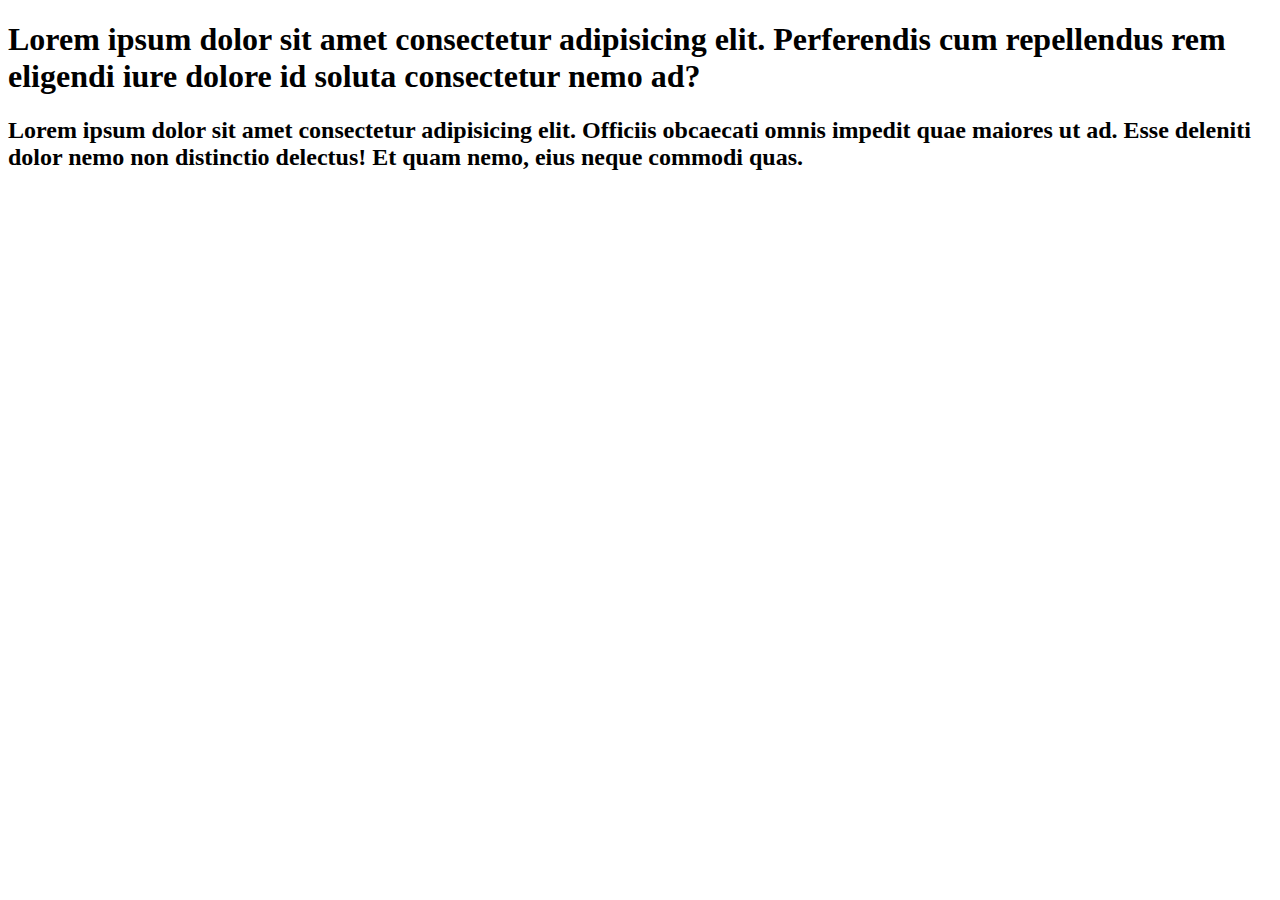
<file: index.html>
<!DOCTYPE html>
<html lang="en">
<head>
    <meta charset="UTF-8">
    <meta name="viewport" content="width=<device-width>, initial-scale=1.0">
    <title>Document</title>
</head>
<body>
    <h1>Lorem ipsum dolor sit amet consectetur adipisicing elit. Perferendis cum repellendus rem eligendi iure dolore id soluta consectetur nemo ad?</h1>
    <h2>Lorem ipsum dolor sit amet consectetur adipisicing elit. Officiis obcaecati omnis impedit quae maiores ut ad. Esse deleniti dolor nemo non distinctio delectus! Et quam nemo, eius neque commodi quas.</h2>
</body>
</html>
</file>
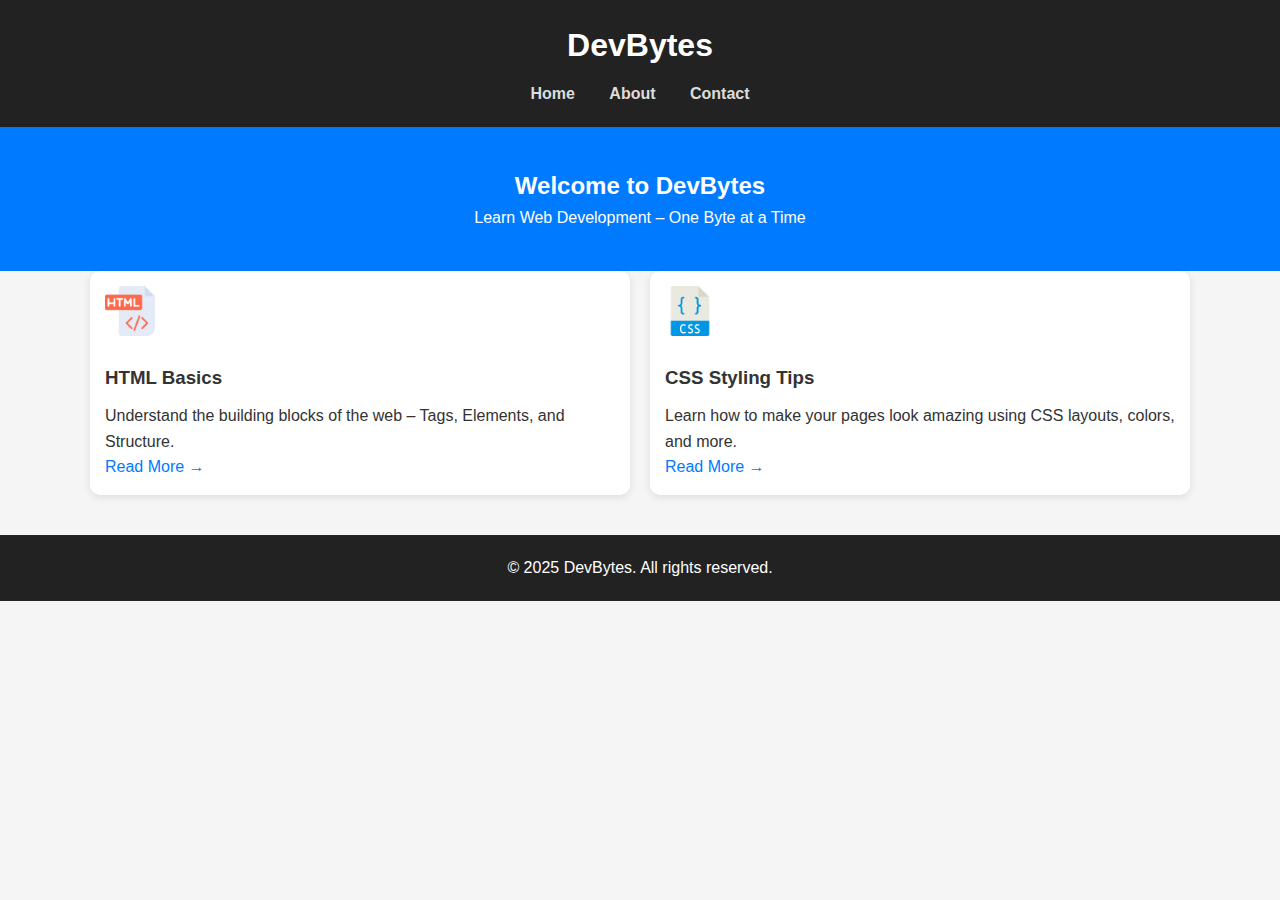
<file: DevBytesBlog/index.html>
<!DOCTYPE html>
<html lang="en">
<head>
  <meta charset="UTF-8" />
  <meta name="viewport" content="width=device-width, initial-scale=1.0" />
  <title>DevBytes Blog</title>
  <link rel="stylesheet" href="style.css" />
</head>
<body>
  <header>
    <div class="container">
      <h1>DevBytes</h1>
      <nav>
        <a href="index.html">Home</a>
        <a href="about.html">About</a>
        <a href="contact.html">Contact</a>
      </nav>
    </div>
  </header>

  <section class="hero">
    <h2>Welcome to DevBytes</h2>
    <p>Learn Web Development – One Byte at a Time</p>
  </section>

  <main class="container">
    <section class="blog-grid">
      <div class="blog-card">
        <img style="width: 50px; height: 50px;" src="html.png" alt="HTML Basics">
        <h3>HTML Basics</h3>
        <p>Understand the building blocks of the web – Tags, Elements, and Structure.</p>
        <a href="html-basics.html">Read More →</a>
      </div>
      <div class="blog-card">
        <img style="width: 50px; height: 50px;" src="css.png" alt="CSS Styling">
        <h3>CSS Styling Tips</h3>
        <p>Learn how to make your pages look amazing using CSS layouts, colors, and more.</p>
        <a href="css-basic.html">Read More →</a>
      </div>
    </section>
  </main>

  <footer>
    <p>© 2025 DevBytes. All rights reserved.</p>
  </footer>
</body>
</html>
</file>
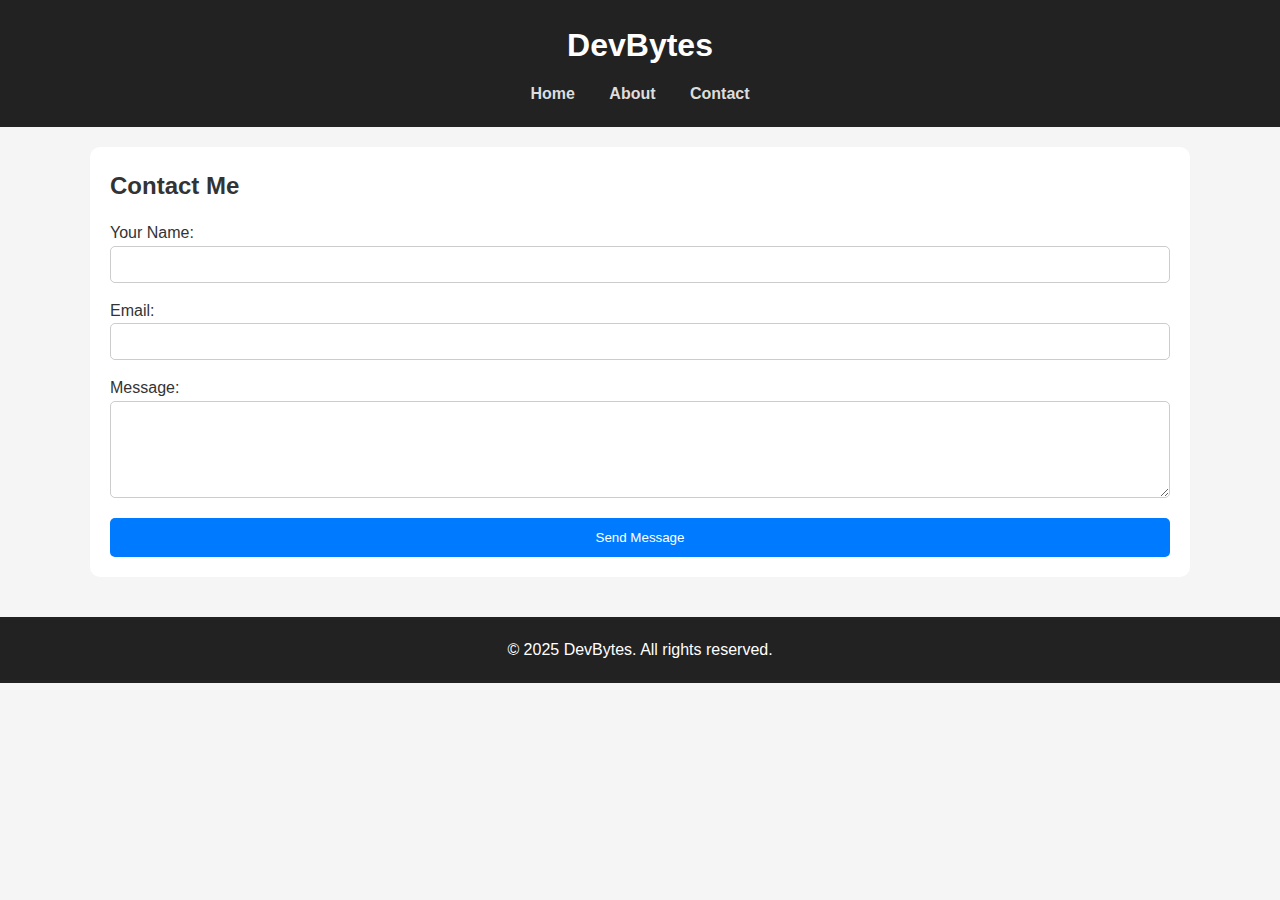
<file: contact.html>
<!DOCTYPE html>
<html lang="en">
<head>
  <meta charset="UTF-8" />
  <meta name="viewport" content="width=device-width, initial-scale=1.0"/>
  <title>Contact - DevBytes</title>
  <link rel="stylesheet" href="style.css" />
</head>
<body>
  <header>
    <div class="container">
      <h1>DevBytes</h1>
      <nav>
        <a href="index.html">Home</a>
        <a href="about.html">About</a>
        <a href="contact.html">Contact</a>
      </nav>
    </div>
  </header>

  <main class="container contact">
    <h2>Contact Me</h2>
    <form>
      <label for="name">Your Name:</label>
      <input type="text" id="name" required />

      <label for="email">Email:</label>
      <input type="email" id="email" required />

      <label for="message">Message:</label>
      <textarea id="message" rows="5" required></textarea>

      <button type="submit">Send Message</button>
    </form>
  </main>

  <footer>
    <p>© 2025 DevBytes. All rights reserved.</p>
  </footer>
</body>
</html>
</file>
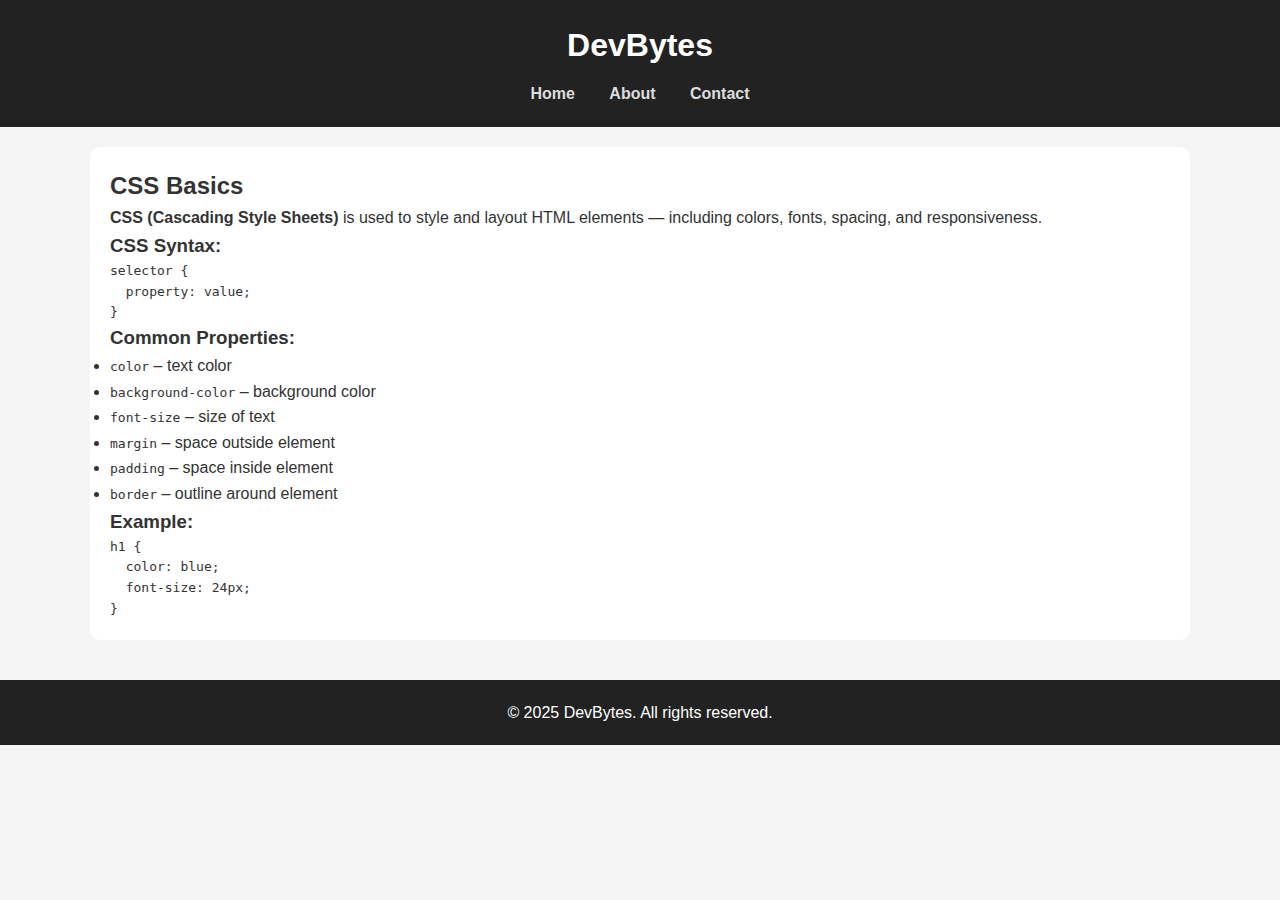
<file: css-basic.html>
<!DOCTYPE html>
<html lang="en">
<head>
  <meta charset="UTF-8" />
  <meta name="viewport" content="width=device-width, initial-scale=1" />
  <title>CSS Basics - DevBytes</title>
  <link rel="stylesheet" href="style.css" />
</head>
<body>
  <header>
    <div class="container">
      <h1>DevBytes</h1>
      <nav>
        <a href="index.html">Home</a>
        <a href="about.html">About</a>
        <a href="contact.html">Contact</a>
      </nav>
    </div>
  </header>

  <main class="container about">
    <h2>CSS Basics</h2>
    <p><strong>CSS (Cascading Style Sheets)</strong> is used to style and layout HTML elements — including colors, fonts, spacing, and responsiveness.</p>

    <h3>CSS Syntax:</h3>
    <pre><code>selector {
  property: value;
}</code></pre>

    <h3>Common Properties:</h3>
    <ul>
      <li><code>color</code> – text color</li>
      <li><code>background-color</code> – background color</li>
      <li><code>font-size</code> – size of text</li>
      <li><code>margin</code> – space outside element</li>
      <li><code>padding</code> – space inside element</li>
      <li><code>border</code> – outline around element</li>
    </ul>

    <h3>Example:</h3>
    <pre><code>h1 {
  color: blue;
  font-size: 24px;
}</code></pre>
  </main>

  <footer>
    <p>© 2025 DevBytes. All rights reserved.</p>
  </footer>
</body>
</html>
</file>
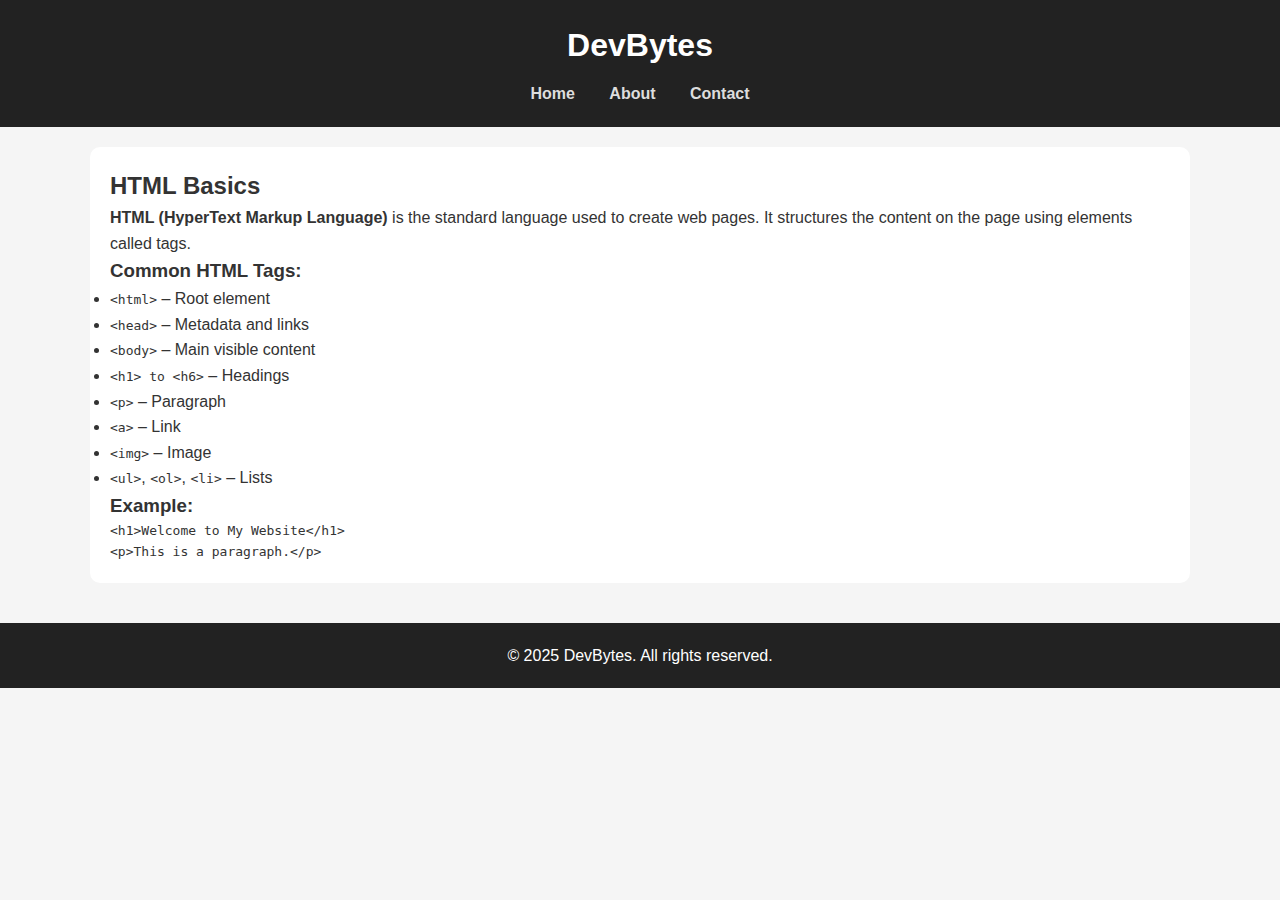
<file: html-basics.html>
<!DOCTYPE html>
<html lang="en">
<head>
  <meta charset="UTF-8">
  <meta name="viewport" content="width=device-width, initial-scale=1">
  <title>HTML Basics - DevBytes</title>
  <link rel="stylesheet" href="style.css" />
</head>
<body>
  <header>
    <div class="container">
      <h1>DevBytes</h1>
      <nav>
        <a href="index.html">Home</a>
        <a href="about.html">About</a>
        <a href="contact.html">Contact</a>
      </nav>
    </div>
  </header>

  <main class="container about">
    <h2>HTML Basics</h2>
    <p><strong>HTML (HyperText Markup Language)</strong> is the standard language used to create web pages. It structures the content on the page using elements called tags.</p>

    <h3>Common HTML Tags:</h3>
    <ul>
      <li><code>&lt;html&gt;</code> – Root element</li>
      <li><code>&lt;head&gt;</code> – Metadata and links</li>
      <li><code>&lt;body&gt;</code> – Main visible content</li>
      <li><code>&lt;h1&gt; to &lt;h6&gt;</code> – Headings</li>
      <li><code>&lt;p&gt;</code> – Paragraph</li>
      <li><code>&lt;a&gt;</code> – Link</li>
      <li><code>&lt;img&gt;</code> – Image</li>
      <li><code>&lt;ul&gt;</code>, <code>&lt;ol&gt;</code>, <code>&lt;li&gt;</code> – Lists</li>
    </ul>

    <h3>Example:</h3>
    <pre><code>&lt;h1&gt;Welcome to My Website&lt;/h1&gt;
&lt;p&gt;This is a paragraph.&lt;/p&gt;</code></pre>
  </main>

  <footer>
    <p>© 2025 DevBytes. All rights reserved.</p>
  </footer>
</body>
</html>
</file>
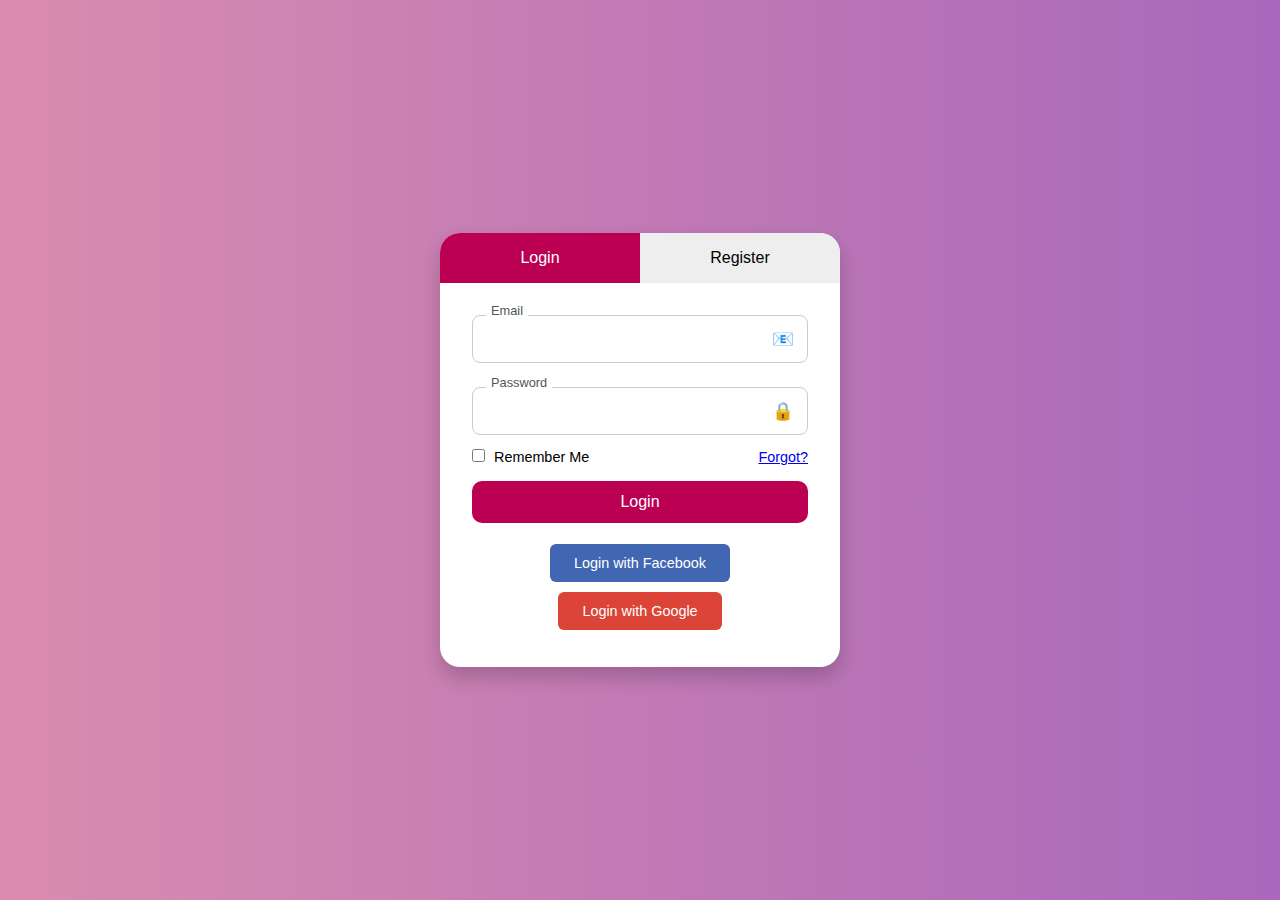
<file: loginpage.html>
<!DOCTYPE html>
<html lang="en">
<head>
  <meta charset="UTF-8">
  <title>Advanced Login & Registration Form</title>
  <meta name="viewport" content="width=device-width, initial-scale=1">
  <style>
    * {
      box-sizing: border-box;
      margin: 0;
      padding: 0;
      font-family: 'Segoe UI', sans-serif;
    }
    body {
      background: linear-gradient(to right, #da8caf, #a968bb);
      height: 100vh;
      display: flex;
      align-items: center;
      justify-content: center;
    }
    .wrapper {
      width: 400px;
      background: #fff;
      border-radius: 20px;
      box-shadow: 0 10px 20px rgba(0,0,0,0.2);
      overflow: hidden;
    }
    .tabs {
      display: flex;
      cursor: pointer;
    }
    .tabs label {
      width: 50%;
      text-align: center;
      padding: 1rem;
      background: #eee;
      transition: background 0.3s;
    }
    #tab-login:checked ~ .tabs label[for="tab-login"],
    #tab-register:checked ~ .tabs label[for="tab-register"] {
      background: #bb0054;
      color: white;
    }
    input[type="radio"] {
      display: none;
    }
    .form-container {
      padding: 2rem;
    }
    form {
      display: none;
      flex-direction: column;
    }
    #tab-login:checked ~ .form-container .login-form,
    #tab-register:checked ~ .form-container .register-form {
      display: flex;
    }
    .form-group {
      position: relative;
      margin-bottom: 1.5rem;
    }
    .form-group input {
      width: 100%;
      padding: 14px 40px 14px 14px;
      border: 1px solid #ccc;
      border-radius: 8px;
      font-size: 1rem;
    }
    .form-group label {
      position: absolute;
      top: -12px;
      left: 14px;
      background: #fff;
      padding: 0 5px;
      font-size: 0.8rem;
      color: #555;
    }
    .form-group .icon {
      position: absolute;
      right: 14px;
      top: 50%;
      transform: translateY(-50%);
      font-size: 1.1rem;
      color: #999;
    }
    .form-actions {
      display: flex;
      justify-content: space-between;
      align-items: center;
      margin-top: -10px;
      margin-bottom: 1rem;
      font-size: 0.9rem;
    }
    .form-actions input[type="checkbox"] {
      margin-right: 5px;
    }
    button {
      background: #bb0054;
      color: white;
      padding: 12px;
      border: none;
      border-radius: 10px;
      font-size: 1rem;
      cursor: pointer;
      transition: background 0.3s ease;
    }
    button:hover {
      background: #7c3aed;
    }
    .social-login {
      text-align: center;
      margin-top: 1rem;
    }
    .social-login button {
      background: #4267B2;
      margin: 0.3rem;
      padding: 0.7rem 1.5rem;
      border-radius: 6px;
      font-size: 0.9rem;
    }
    .social-login button.google {
      background: #DB4437;
    }
    .tooltip {
      position: relative;
      cursor: help;
    }
    .tooltip:hover::after {
      content: attr(data-tooltip);
      position: absolute;
      top: -25px;
      left: 0;
      background: #333;
      color: #fff;
      font-size: 0.8rem;
      padding: 4px 8px;
      border-radius: 4px;
      white-space: nowrap;
    }
    .error-message {
      color: red;
      font-size: 0.8rem;
      margin-top: -10px;
      margin-bottom: 10px;
      display: none;
    }
    @media (max-width: 450px) {
      .wrapper {
        width: 90%;
      }
    }
  </style>
</head>
<body>

  <div class="wrapper">
    <input type="radio" name="tab" id="tab-login" checked>
    <input type="radio" name="tab" id="tab-register">
    <div class="tabs">
      <label for="tab-login">Login</label>
      <label for="tab-register">Register</label>
    </div>
    <div class="form-container">
      <!-- Login Form -->
      <form class="login-form">
        <div class="form-group">
          <input type="email" required>
          <label>Email</label>
          <span class="icon">📧</span>
        </div>
        <div class="form-group">
          <input type="password" required>
          <label>Password</label>
          <span class="icon">🔒</span>
        </div>
        <div class="form-actions">
          <label><input type="checkbox"> Remember Me</label>
          <a href="#" class="tooltip" data-tooltip="We'll help you recover it.">Forgot?</a>
        </div>
        <div class="error-message">Invalid login credentials</div>
        <button type="submit">Login</button>
        <div class="social-login">
          <button>Login with Facebook</button>
          <button class="google">Login with Google</button>
        </div>
      </form>
      <!-- Register Form -->
      <form class="register-form">
        <div class="form-group">
          <input type="text" required>
          <label>Full Name</label>
          <span class="icon">👤</span>
        </div>
        <div class="form-group">
          <input type="email" required>
          <label>Email</label>
          <span class="icon">📧</span>
        </div>
        <div class="form-group">
          <input type="password" required>
          <label>Password</label>
          <span class="icon">🔒</span>
        </div>
        <div class="form-actions">
          <label><input type="checkbox" required> I agree to the Terms</label>
        </div>
        <div class="error-message">Please fill all fields correctly</div>
        <button type="submit">Register</button>
        <div class="social-login">
          <button>Register with Facebook</button>
          <button class="google">Register with Google</button>
        </div>
      </form>
    </div>
  </div>
</body>
</html>
</file>
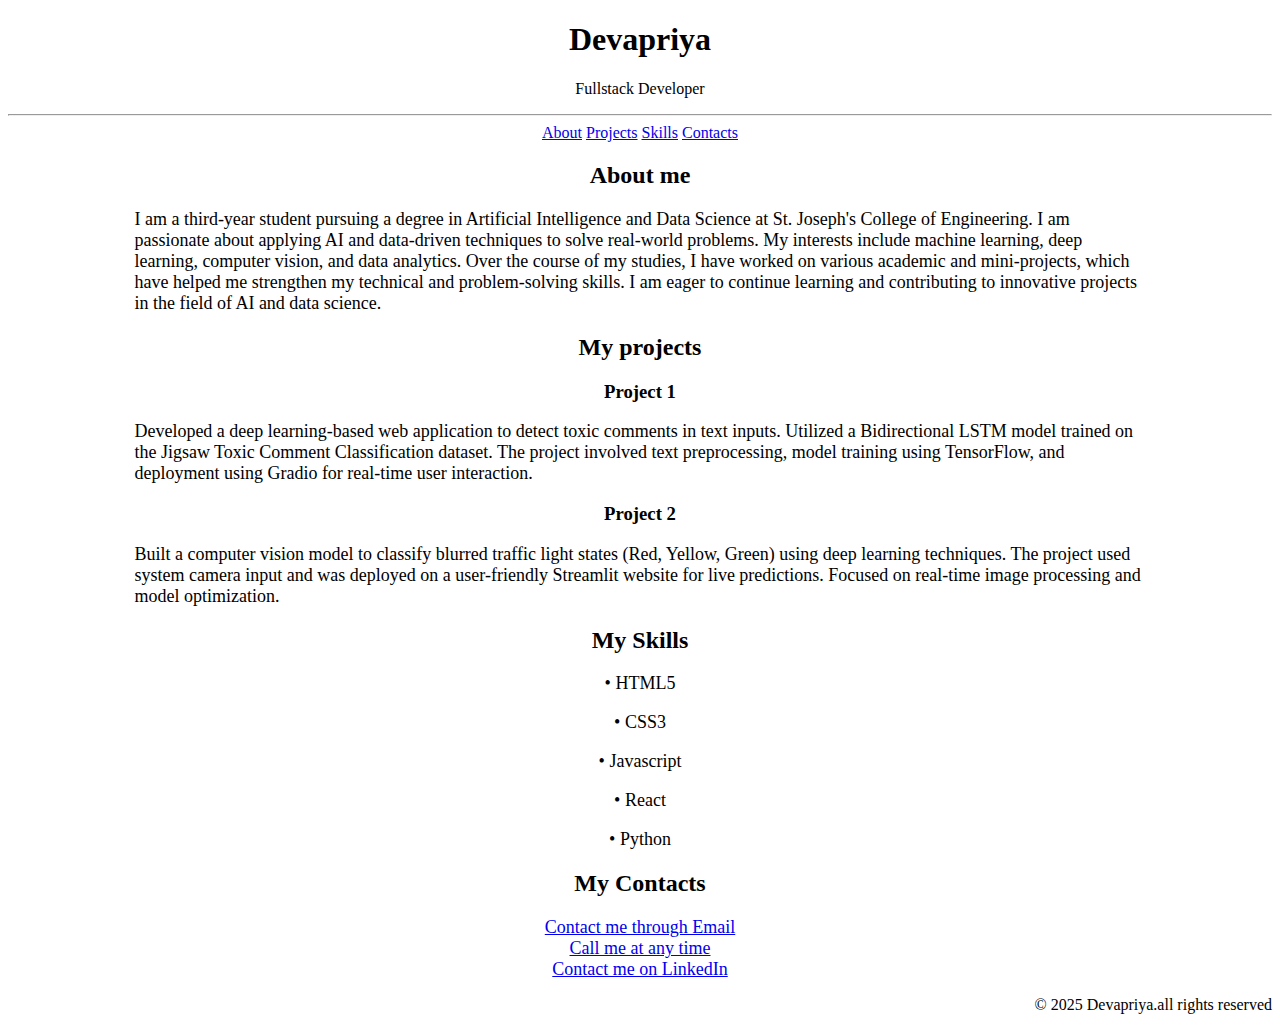
<file: myportfolio.html>
<!DOCTYPE html>
<html lang="en">
<head>
    <meta charset="UTF-8">
    <meta name="viewport" content="width=<device-width>, initial-scale=1.0">
    <title>My Portfolio</title>
</head>
<body>
    <center>
        <header>
            <h1>Devapriya</h1>
            <p>Fullstack Developer</p><hr>
            <nav>
                <a href="#about">About</a>
                <a href="#projects">Projects</a>
                <a href="#skills">Skills</a>
                <a href="#contacts">Contacts</a>
            </nav>
        </header>
    </center>
    <section id="about">
        <h2 align="center">About me</h2>
        <font size="4">
            <p style="width:80%; margin:auto;">
                I am a third-year student pursuing a degree in Artificial Intelligence and Data Science at St. Joseph's College of Engineering. I am passionate about applying AI and data-driven techniques to solve real-world problems. My interests include machine learning, deep learning, computer vision, and data analytics. Over the course of my studies, I have worked on various academic and mini-projects, which have helped me strengthen my technical and problem-solving skills. I am eager to continue learning and contributing to innovative projects in the field of AI and data science.
            </p> 
        </font>  
    </section>
    <section id="projects">
        <h2 align="center">My projects</h2>
        <article>
            <h3 align="center">Project 1</h3>
            <font size="4">
                <p style="width:80%; margin:auto;">
                    Developed a deep learning-based web application to detect toxic comments in text inputs. Utilized a Bidirectional LSTM model trained on the Jigsaw Toxic Comment Classification dataset. The project involved text preprocessing, model training using TensorFlow, and deployment using Gradio for real-time user interaction.
                </p>
            </font>
        </article>
        <article>
            <h3 align="center">Project 2</h3>
            <font size="4">
                <p style="width:80%; margin:auto;">
                    Built a computer vision model to classify blurred traffic light states (Red, Yellow, Green) using deep learning techniques. The project used system camera input and was deployed on a user-friendly Streamlit website for live predictions. Focused on real-time image processing and model optimization.
                </p>
            </font>
        </article>
    </section>
    <section id="skills">
        <h2 align="center">My Skills</h2>
        <font size="4">
            <p align="center">• HTML5</p>
            <p align="center">• CSS3</p>
            <p align="center">• Javascript</p>
            <p align="center">• React</p>
            <p align="center">• Python</p>
        </font>
    </section>    
    <section id="contacts"align="center">
        <h2>My Contacts</h2>
        <font size="4">
            <p style="width:80%; margin:auto;">
                <a href="mailto:devajanu02@gmail.com">Contact me through Email</a><br>
                <a href="tel:8072335028">Call me at any time</a><br>
                <a href="https://www.linkedin.com/in/devapriya-r-r-042679265/">Contact me on LinkedIn</a>
            </p>
        </font>
    </section>
    <footer align="right">
        <p>&copy; 2025 Devapriya.all rights reserved</p>
    </footer>
</body>
</html>
</file>
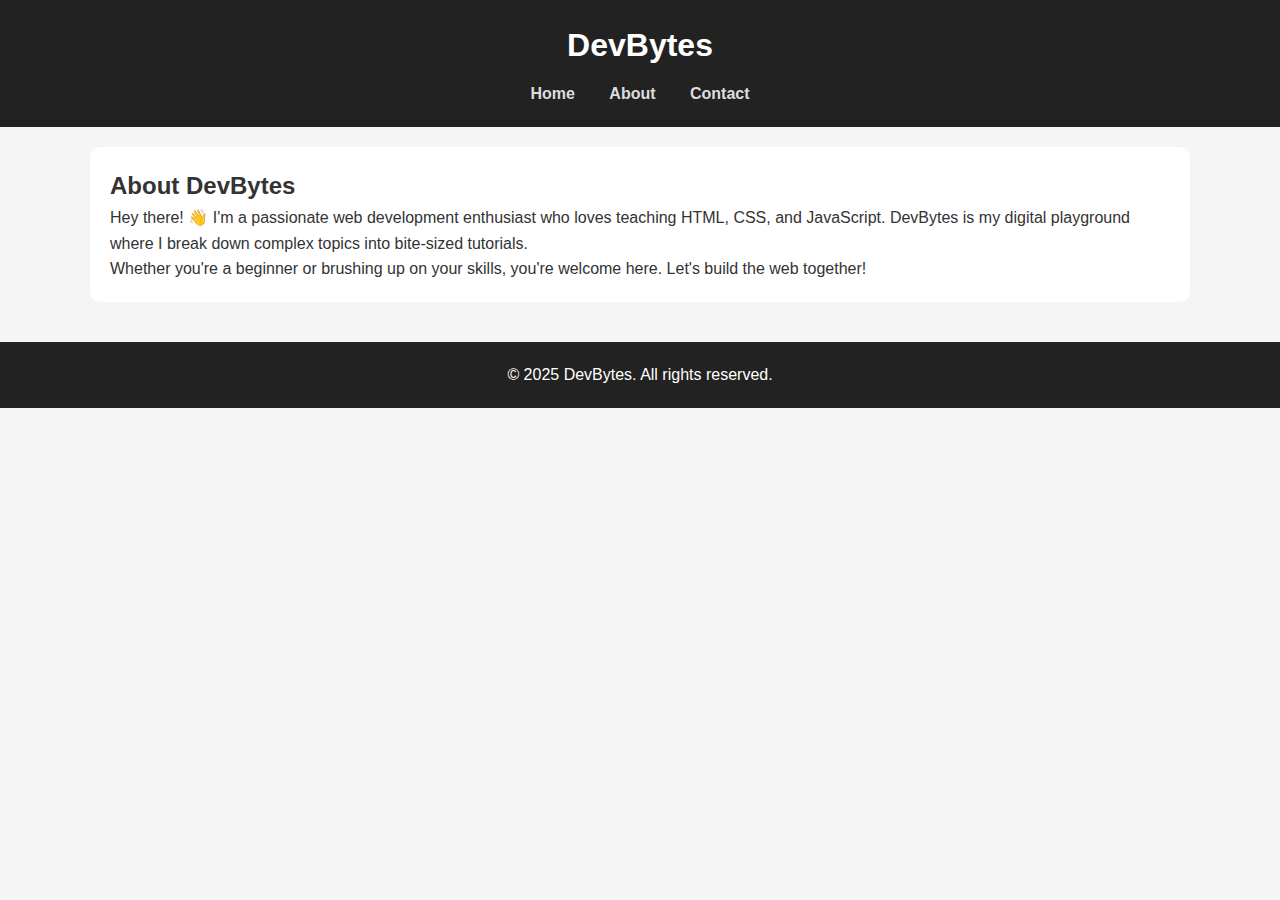
<file: DevBytesBlog/about.html>
<!DOCTYPE html>
<html lang="en">
<head>
  <meta charset="UTF-8" />
  <meta name="viewport" content="width=device-width, initial-scale=1.0"/>
  <title>About - DevBytes</title>
  <link rel="stylesheet" href="style.css" />
</head>
<body>
  <header>
    <div class="container">
      <h1>DevBytes</h1>
      <nav>
        <a href="index.html">Home</a>
        <a href="about.html">About</a>
        <a href="contact.html">Contact</a>
      </nav>
    </div>
  </header>

  <main class="container about">
    <h2>About DevBytes</h2>
    <p>Hey there! 👋 I'm a passionate web development enthusiast who loves teaching HTML, CSS, and JavaScript. DevBytes is my digital playground where I break down complex topics into bite-sized tutorials.</p>
    <p>Whether you're a beginner or brushing up on your skills, you're welcome here. Let's build the web together!</p>
  </main>

  <footer>
    <p>© 2025 DevBytes. All rights reserved.</p>
  </footer>
</body>
</html>
</file>
<file: DevBytesBlog/style.css>
* {
  margin: 0;
  padding: 0;
  box-sizing: border-box;
}

body {
  font-family: 'Segoe UI', sans-serif;
  background: #f5f5f5;
  color: #333;
  line-height: 1.6;
}

.container {
  width: 90%;
  max-width: 1100px;
  margin: auto;
}

header {
  background: #222;
  color: white;
  padding: 20px 0;
}

header h1 {
  text-align: center;
}

nav {
  text-align: center;
  margin-top: 10px;
}

nav a {
  color: #ddd;
  text-decoration: none;
  margin: 0 15px;
  font-weight: bold;
}

nav a:hover {
  color: #fff;
}

.hero {
  background: #007BFF;
  color: white;
  padding: 40px 20px;
  text-align: center;
}

main {
  margin-top: 30px;
}

.blog-grid {
  display: grid;
  grid-template-columns: repeat(auto-fit, minmax(280px, 1fr));
  gap: 20px;
}

.blog-card {
  background: white;
  padding: 15px;
  border-radius: 10px;
  box-shadow: 0 2px 8px rgba(0,0,0,0.1);
  transition: transform 0.2s;
}

.blog-card:hover {
  transform: scale(1.02);
}

.blog-card img {
  width: 100%;
  border-radius: 8px;
  margin-bottom: 10px;
}

.blog-card h3 {
  margin: 10px 0;
}

.blog-card a {
  color: #007BFF;
  text-decoration: none;
}

.blog-card a:hover {
  text-decoration: underline;
}

.about, .contact {
  padding: 20px;
  background: white;
  border-radius: 10px;
  margin-top: 20px;
}

form {
  display: flex;
  flex-direction: column;
}

form label {
  margin-top: 15px;
}

form input, form textarea {
  padding: 10px;
  border-radius: 5px;
  border: 1px solid #ccc;
}

form button {
  margin-top: 20px;
  background: #007BFF;
  color: white;
  border: none;
  padding: 12px;
  border-radius: 5px;
  cursor: pointer;
}

form button:hover {
  background: #0056b3;
}

footer {
  text-align: center;
  background: #222;
  color: white;
  padding: 20px;
  margin-top: 40px;
}
</file>
<file: style.css>
* {
  margin: 0;
  padding: 0;
  box-sizing: border-box;
}

body {
  font-family: 'Segoe UI', sans-serif;
  background: #f5f5f5;
  color: #333;
  line-height: 1.6;
}

.container {
  width: 90%;
  max-width: 1100px;
  margin: auto;
}

header {
  background: #222;
  color: white;
  padding: 20px 0;
}

header h1 {
  text-align: center;
}

nav {
  text-align: center;
  margin-top: 10px;
}

nav a {
  color: #ddd;
  text-decoration: none;
  margin: 0 15px;
  font-weight: bold;
}

nav a:hover {
  color: #fff;
}

.hero {
  background: #007BFF;
  color: white;
  padding: 40px 20px;
  text-align: center;
}

main {
  margin-top: 30px;
}

.blog-grid {
  display: grid;
  grid-template-columns: repeat(auto-fit, minmax(280px, 1fr));
  gap: 20px;
}

.blog-card {
  background: white;
  padding: 15px;
  border-radius: 10px;
  box-shadow: 0 2px 8px rgba(0,0,0,0.1);
  transition: transform 0.2s;
}

.blog-card:hover {
  transform: scale(1.02);
}

.blog-card img {
  width: 100%;
  border-radius: 8px;
  margin-bottom: 10px;
}

.blog-card h3 {
  margin: 10px 0;
}

.blog-card a {
  color: #007BFF;
  text-decoration: none;
}

.blog-card a:hover {
  text-decoration: underline;
}

.about, .contact {
  padding: 20px;
  background: white;
  border-radius: 10px;
  margin-top: 20px;
}

form {
  display: flex;
  flex-direction: column;
}

form label {
  margin-top: 15px;
}

form input, form textarea {
  padding: 10px;
  border-radius: 5px;
  border: 1px solid #ccc;
}

form button {
  margin-top: 20px;
  background: #007BFF;
  color: white;
  border: none;
  padding: 12px;
  border-radius: 5px;
  cursor: pointer;
}

form button:hover {
  background: #0056b3;
}

footer {
  text-align: center;
  background: #222;
  color: white;
  padding: 20px;
  margin-top: 40px;
}
</file>
